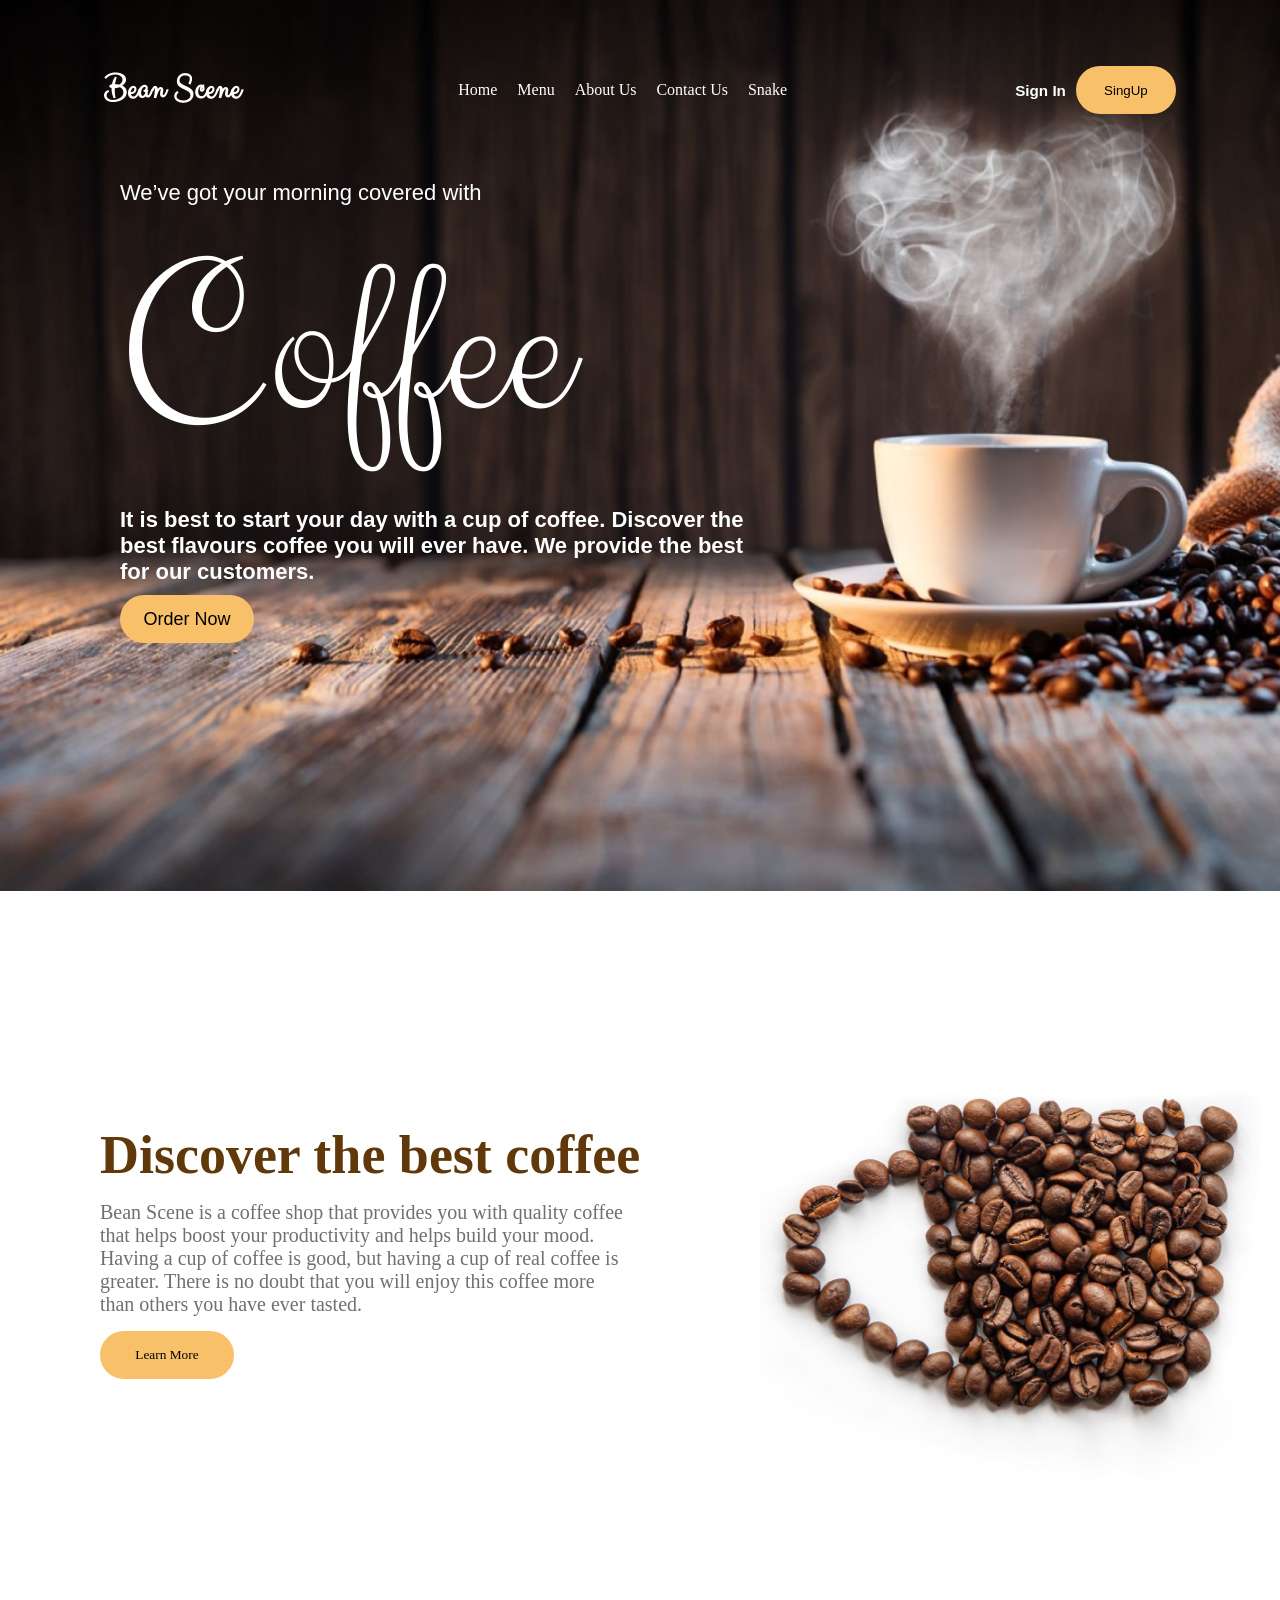
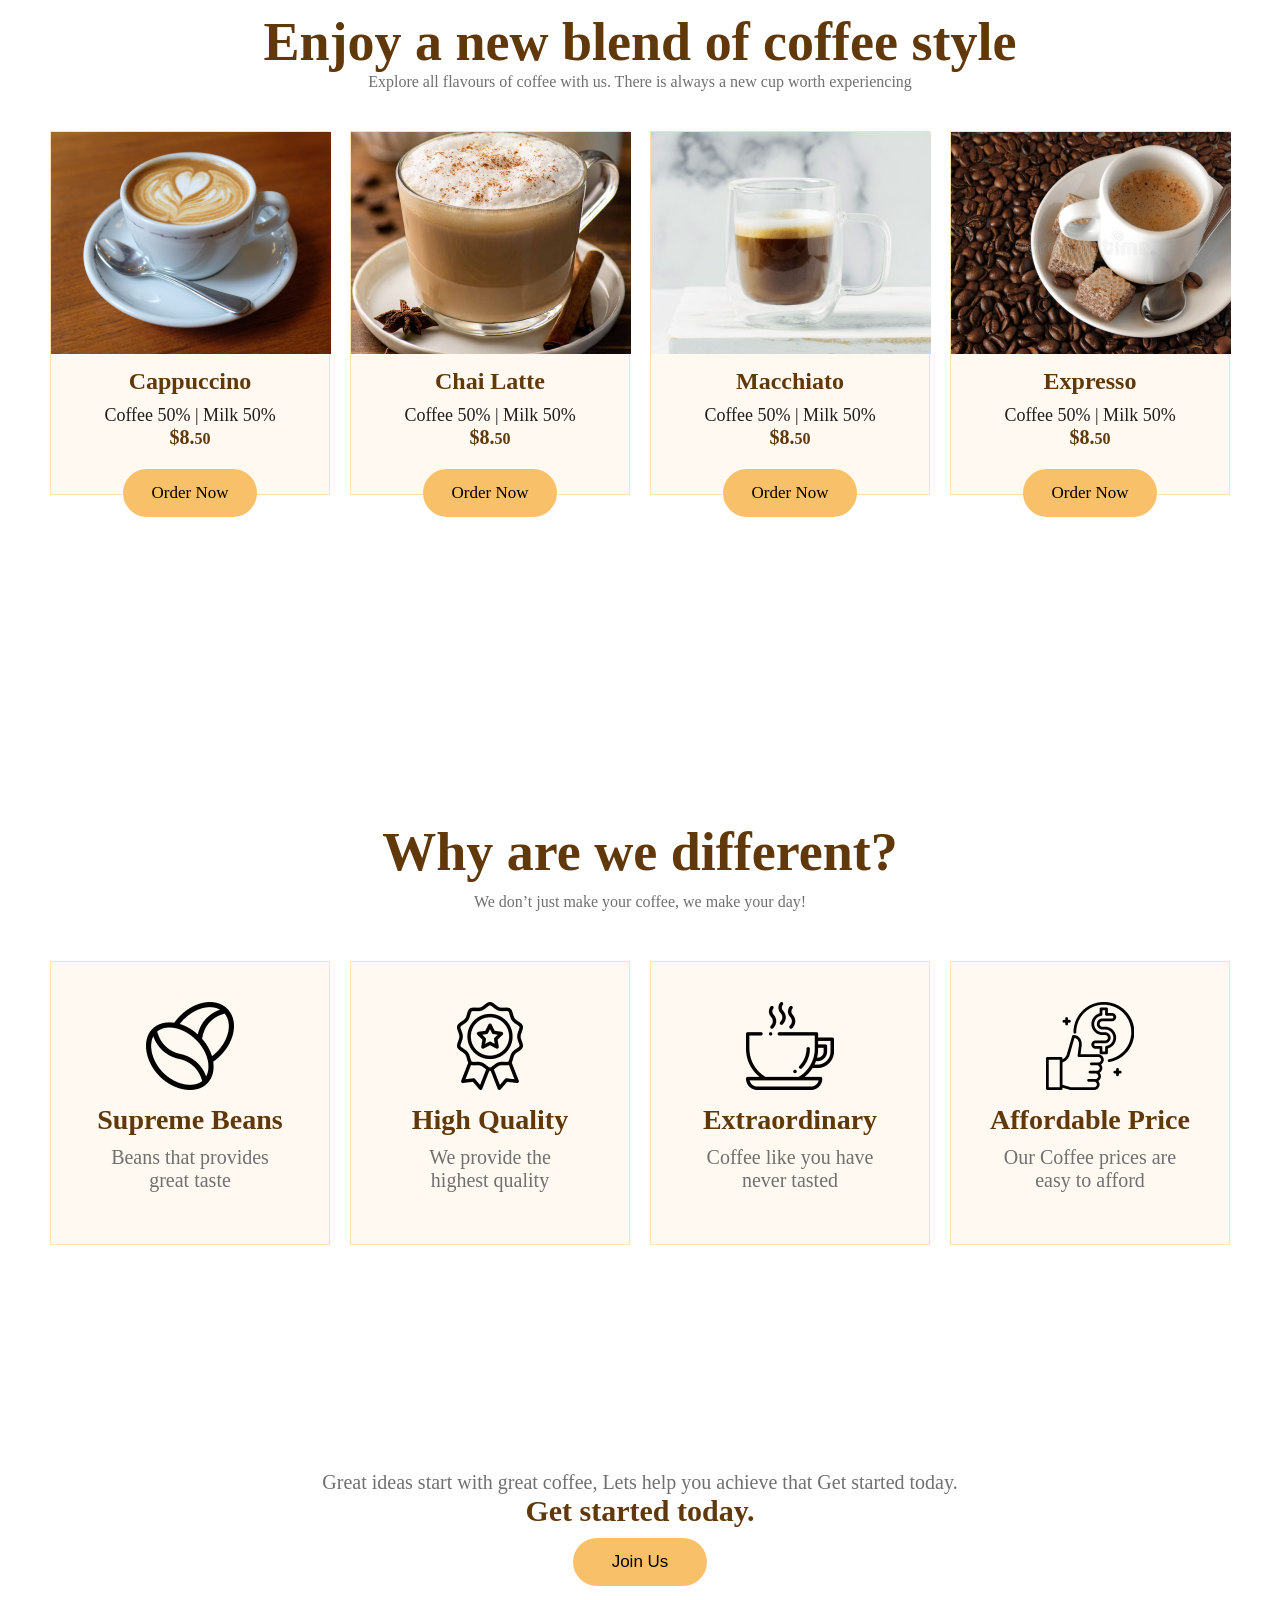
<file: index.html>
<!DOCTYPE html>
<html lang="en">

<head>
    <meta charset="UTF-8">
    <meta http-equiv="X-UA-Compatible" content="IE=edge">
    <meta name="viewport" content="width=device-width, initial-scale=1.0">
    <link rel="stylesheet" href="./css/style.css">
    <link href='https://fonts.googleapis.com/css?family=Clicker Script' rel='stylesheet'>
    <title>Document</title>
</head>

<body>
    <div class="container">
        <div class="content">
            <div class="cont">
                <h2>Bean Scene</h2>
            </div>
            <div class="cont2">
                <ul>
                    <li><a href="#">Home</a></li>
                    <li><a href="#">Menu</a></li>
                    <li><a href="#">About Us</a></li>
                    <li><a href="#">Contact Us</a></li>
                    <li><a href="./snake.html">Snake</a></li>
                </ul>
            </div>
            <div class="cont3">
                <div class="con">
                    <h3>Sign In</h3>
                </div>
                <div class="con2">
                    <button class="but">SingUp</button>
                </div>
            </div>
        </div>
        <div class="content2">
            <p>We’ve got your morning covered with</p>
            <h2>Coffee</h2>
            <h5>It is best to start your day with a cup of coffee. Discover the <br> best flavours coffee you will ever
                have. We provide the best <br> for our customers.</h5>
            <button class="but2">Order Now</button>
        </div>
    </div>

    <!-- Ikkinchi satr boshlanyabdi -->

    <div class="container2">
        <div class="content">
            <h2>Discover the best coffee</h2>
            <p>Bean Scene is a coffee shop that provides you with quality coffee <br> that helps boost your productivity
                and helps build your mood. <br> Having a cup of coffee is good, but having a cup of real coffee is <br>
                greater. There is no doubt that you will enjoy this coffee more <br> than others you have ever tasted.
            </p>
            <button class="but3">Learn More</button>
        </div>
        <div class="content2">
            <img src="/backgound-img/stylized-cup-coffee-out-coffee-beans-flat-lay 1.png" width="500" alt="">
        </div>
    </div>

    <!-- Uchinchi satr boshlanyabdi -->


    <div class="container3">
        <div class="content">
            <h2>Enjoy a new blend of coffee style</h2>
            <p>Explore all flavours of coffee with us. There is always a new cup worth experiencing</p>
        </div>
        <div class="content2">
            <div class="cont">
                <div class="con">
                    <img src="./backgound-img/Rectangle 7.png" alt="">
                    <h3>Cappuccino</h3>
                    <p>Coffee 50% | Milk 50%</p>
                    <h5>$8.<span>50</span></h5>
                    <button class="but4">Order Now</button>
                </div>
                <div class="con">
                    <img src="./backgound-img/Rectangle 9.png" alt="">
                    <h3>Chai Latte</h3>
                    <p>Coffee 50% | Milk 50%</p>
                    <h5>$8.<span>50</span></h5>
                    <button class="but4">Order Now</button>
                </div>
                <div class="con">
                    <img src="./backgound-img/Rectangle 11.png" alt="">
                    <h3>Macchiato</h3>
                    <p>Coffee 50% | Milk 50%</p>
                    <h5>$8.<span>50</span></h5>
                    <button class="but4">Order Now</button>
                </div>
                <div class="con">
                    <img src="./backgound-img/Rectangle 13.png" alt="">
                    <h3>Expresso</h3>
                    <p>Coffee 50% | Milk 50%</p>
                    <h5>$8.<span>50</span></h5>
                    <button class="but4">Order Now</button>
                </div>
            </div>
        </div>
    </div>

    <!-- To'rtinchi satr boshlanyabdi -->

    <div class="container4">
        <div class="content">
            <h2>Why are we different?</h2>
            <p>We don’t just make your coffee, we make your day!</p>
        </div>
        <div class="content2">
            <div class="cont">
                <img src="./img/coffee-beans 1.png" alt="">
                <h2>Supreme Beans</h2>
                <p>Beans that provides <br> great taste</p>
            </div>
            <div class="cont">
                <img src="./img/badge 1.png" alt="">
                <h2>High Quality</h2>
                <p>We provide the <br> highest quality</p>
            </div>
            <div class="cont">
                <img src="./img/coffee-cup 1.png" alt="">
                <h2>Extraordinary</h2>
                <p>Coffee like you have <br> never tasted</p>
            </div>
            <div class="cont">
                <img src="./img/best-price 1.png" alt="">
                <h2>Affordable Price</h2>
                <p>Our Coffee prices are <br> easy to afford</p>
            </div>
        </div>
    </div>

    <!-- Beshinchi satr Boshlandi -->

    <div class="navbar">
        <p>Great ideas start with great coffee, Lets help you achieve that Get started today.</p>
        <h2>Get started today.</h2>
        <button class="but5">Join Us</button>
    </div>


</body>

</html>
</file>
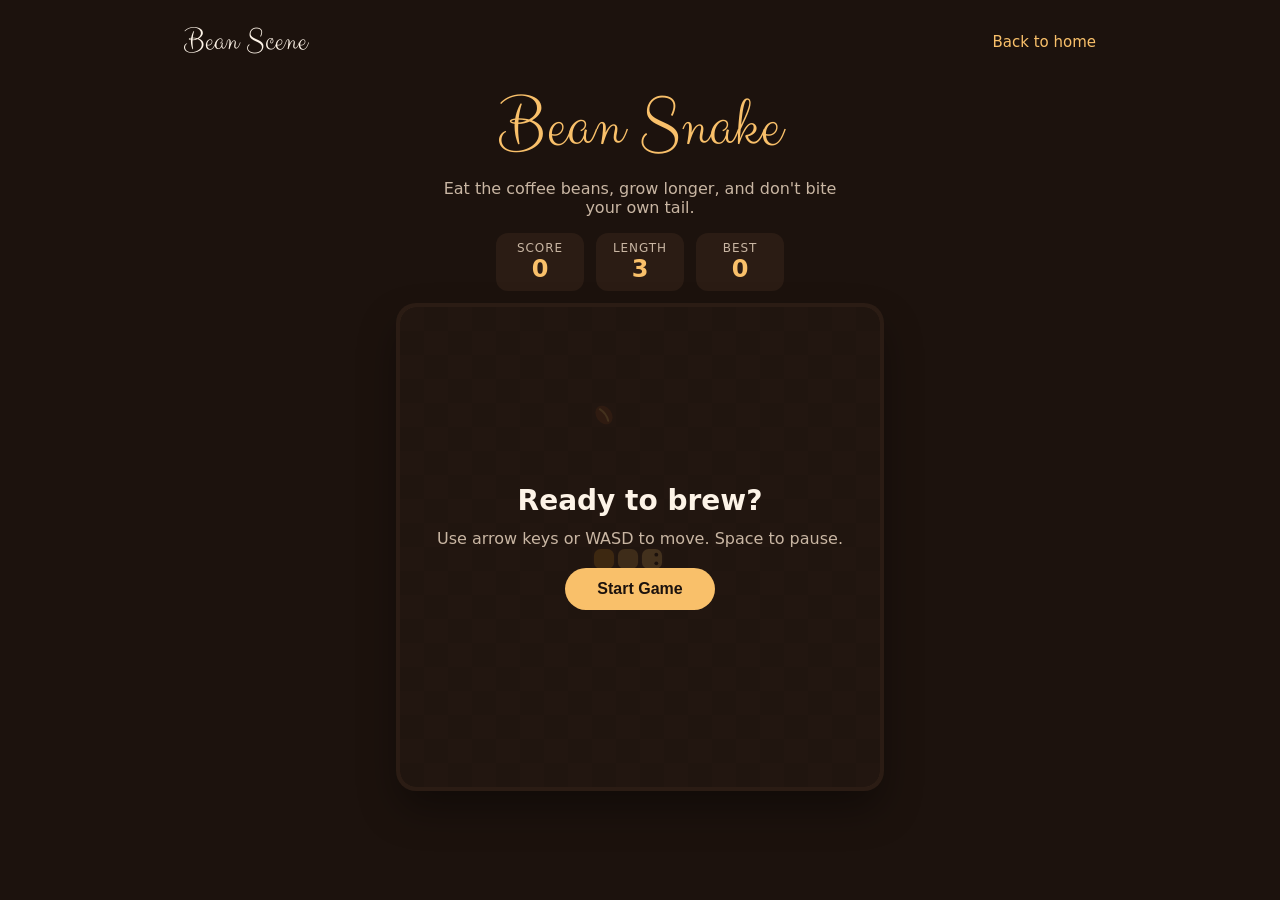
<file: snake.html>
<!DOCTYPE html>
<html lang="en">

<head>
    <meta charset="UTF-8">
    <meta name="viewport" content="width=device-width, initial-scale=1.0">
    <meta name="theme-color" content="#1c120d">
    <meta name="description" content="Bean Snake — guide the snake, eat coffee beans, and grow longer.">
    <link rel="stylesheet" href="./css/snake.css">
    <link href="https://fonts.googleapis.com/css?family=Clicker+Script" rel="stylesheet">
    <title>Bean Snake | Bean Scene</title>
</head>

<body>
    <header class="snake-header">
        <a href="./index.html" class="brand">Bean Scene</a>
        <a href="./index.html" class="back-link">Back to home</a>
    </header>

    <main class="snake-main">
        <h1>Bean Snake</h1>
        <p class="subtitle">Eat the coffee beans, grow longer, and don&apos;t bite your own tail.</p>

        <div class="scoreboard" aria-live="polite">
            <div class="score-box">
                <span class="label">Score</span>
                <span class="value" id="score">0</span>
            </div>
            <div class="score-box">
                <span class="label">Length</span>
                <span class="value" id="length">3</span>
            </div>
            <div class="score-box">
                <span class="label">Best</span>
                <span class="value" id="best">0</span>
            </div>
        </div>

        <div class="board-wrap">
            <canvas id="board" width="480" height="480" aria-label="Snake game board" role="img"></canvas>
            <div class="overlay" id="overlay">
                <h2 id="overlay-title">Ready to brew?</h2>
                <p id="overlay-text">Use arrow keys or WASD to move. Space to pause.</p>
                <button class="play-btn" id="play-btn" type="button">Start Game</button>
            </div>
        </div>

        <div class="controls" aria-label="Touch controls">
            <button type="button" class="ctrl up" data-dir="up" aria-label="Move up">&#9650;</button>
            <button type="button" class="ctrl left" data-dir="left" aria-label="Move left">&#9664;</button>
            <button type="button" class="ctrl pause" id="pause-btn" aria-label="Pause or resume">II</button>
            <button type="button" class="ctrl right" data-dir="right" aria-label="Move right">&#9654;</button>
            <button type="button" class="ctrl down" data-dir="down" aria-label="Move down">&#9660;</button>
        </div>
    </main>

    <script src="./js/snake.js"></script>
</body>

</html>
</file>
<file: css/style.css>
* {
  margin: 0;
  padding: 0;
  box-sizing: border-box;
}

body {
  background-color: white;
}

.container {
  width: 100%;
  height: 99vh;
  background-image: url(/backgound-img/coffee_image.png);
  background-repeat: no-repeat;
  background-size: cover;
}
.container > .content {
  width: 100%;
  height: 20vh;
  display: flex;
  align-items: center;
  justify-content: space-around;
}
.container > .content > .cont h2 {
  color: white;
  font-family: Clicker Script;
  font-size: 35px;
}
.container > .content > .cont2 ul {
  list-style: none;
  display: flex;
  align-items: center;
}
.container > .content > .cont2 ul > li a {
  text-decoration: none;
  color: white;
  padding: 0 10px;
}
.container > .content > .cont3 {
  display: flex;
  align-items: center;
}
.container > .content > .cont3 > .con {
  color: white;
  font-family: Arial, Helvetica, sans-serif;
  font-size: 13px;
  padding: 0 10px;
}
.container > .content > .cont3 > .con2 > .but {
  width: 100px;
  height: 48px;
  border-radius: 27px;
  background-color: #F9C06A;
  border: none;
  cursor: pointer;
}
.container > .content2 {
  width: 1000px;
  margin: 0 120px;
}
.container > .content2 > p {
  color: white;
  font-family: "Gill Sans", "Gill Sans MT", Calibri, "Trebuchet MS", sans-serif;
  font-size: 22px;
}
.container > .content2 > h2 {
  font-size: 220px;
  font-family: Clicker Script;
  color: #FFFFFF;
  font-weight: 300;
}
.container > .content2 > h5 {
  font-size: 22px;
  color: white;
  font-family: "Gill Sans", "Gill Sans MT", Calibri, "Trebuchet MS", sans-serif;
  padding: 10px 0;
}
.container > .content2 > .but2 {
  width: 134px;
  height: 48px;
  background-color: #F9C06A;
  border: none;
  border-radius: 37px;
  font-family: "Franklin Gothic Medium", "Arial Narrow", Arial, sans-serif;
  font-size: 18px;
}

.container2 {
  width: 100%;
  height: 80vh;
  display: flex;
  align-items: center;
  justify-content: space-around;
}
.container2 > .content {
  margin: 0 80px;
}
.container2 > .content > h2 {
  color: var(--coffee, #603809);
  font-family: Playfair Display;
  font-size: 54px;
}
.container2 > .content > p {
  color: #707070;
  font-family: Playfair Display;
  font-size: 20px;
  padding: 15px 0;
}
.container2 > .content > .but3 {
  width: 134px;
  height: 48px;
  background-color: #F9C06A;
  font-family: Playfair Display;
  border-radius: 37px;
  border: none;
}

.container3 {
  width: 100%;
  height: 90vh;
}
.container3 > .content {
  text-align: center;
}
.container3 > .content > h2 {
  color: var(--coffee, #603809);
  font-family: Playfair Display;
  font-size: 54px;
}
.container3 > .content > p {
  color: #707070;
  text-align: center;
  font-family: Playfair Display;
}
.container3 > .content2 > .cont {
  display: flex;
  align-items: center;
  justify-content: space-around;
  padding: 40px;
}
.container3 > .content2 > .cont > .con {
  width: 280px;
  height: 364px;
  border: 1px solid rgba(249, 192, 106, 0.42);
  background: #FFF9F1;
  text-align: center;
}
.container3 > .content2 > .cont > .con > h3 {
  color: var(--coffee, #603809);
  font-family: Playfair Display;
  font-size: 24px;
  padding: 10px 0;
}
.container3 > .content2 > .cont > .con > p {
  color: #1E1E1E;
  font-family: Playfair Display;
  font-size: 18px;
}
.container3 > .content2 > .cont > .con > h5 {
  color: var(--coffee, #603809);
  font-family: Playfair Display;
  font-size: 20px;
}
.container3 > .content2 > .cont > .con > h5 > span {
  font-size: 16px;
}
.container3 > .content2 > .cont > .con > .but4 {
  width: 134px;
  height: 48px;
  background-color: #F9C06A;
  font-family: Playfair Display;
  border-radius: 37px;
  border: none;
  font-size: 17px;
  margin: 20px;
}

.container4 {
  width: 100%;
  height: 70vh;
}
.container4 > .content {
  text-align: center;
}
.container4 > .content > h2 {
  color: var(--coffee, #603809);
  font-family: Playfair Display;
  font-size: 54px;
}
.container4 > .content > p {
  color: #707070;
  text-align: center;
  font-family: Playfair Display;
  padding: 10px 0;
}
.container4 > .content2 {
  display: flex;
  align-items: center;
  justify-content: space-around;
  padding: 40px;
}
.container4 > .content2 > .cont {
  width: 280px;
  height: 284px;
  border: 1px solid rgba(249, 192, 106, 0.42);
  background-color: #FFF9F1;
  text-align: center;
  padding: 40px 0;
  cursor: pointer;
  transition: 0.4s ease-in-out;
}
.container4 > .content2 > .cont > h2 {
  color: var(--coffee, #603809);
  font-family: Playfair Display;
  font-size: 28px;
  padding: 10px 0;
}
.container4 > .content2 > .cont > p {
  color: #707070;
  text-align: center;
  font-family: Playfair Display;
  font-size: 20px;
}
.container4 > .content2 > .cont:hover {
  transition: 0.3s ease-in-out;
  background: #FFEED8;
}

.navbar {
  text-align: center;
  width: 100%;
  height: 20vh;
  margin: 20px 0;
}
.navbar > p {
  color: #707070;
  text-align: center;
  font-family: Playfair Display;
  font-size: 20px;
}
.navbar > h2 {
  color: var(--coffee, #603809);
  font-family: Playfair Display;
  font-size: 30px;
}
.navbar > .but5 {
  width: 134px;
  height: 48px;
  border-radius: 24px;
  background: #F9C06A;
  border: none;
  margin: 10px 0;
  font-size: 17px;
}/*# sourceMappingURL=style.css.map */
</file>
<file: css/snake.css>
*,
*::before,
*::after {
    box-sizing: border-box;
    margin: 0;
    padding: 0;
}

:root {
    --bg: #1c120d;
    --surface: #2b1c14;
    --board: #3a271c;
    --accent: #f9c06a;
    --text: #fdf3e7;
    --muted: #c9b6a3;
}

body {
    min-height: 100vh;
    background: var(--bg);
    color: var(--text);
    font-family: system-ui, -apple-system, "Segoe UI", Roboto, sans-serif;
}

.snake-header {
    display: flex;
    justify-content: space-between;
    align-items: center;
    padding: 20px 24px;
    max-width: 960px;
    margin: 0 auto;
}

.brand {
    font-family: "Clicker Script", cursive;
    font-size: 32px;
    color: var(--text);
    text-decoration: none;
}

.back-link {
    color: var(--accent);
    text-decoration: none;
    font-size: 15px;
}

.back-link:hover,
.back-link:focus-visible {
    text-decoration: underline;
}

.snake-main {
    display: flex;
    flex-direction: column;
    align-items: center;
    gap: 16px;
    padding: 8px 16px 40px;
}

h1 {
    font-family: "Clicker Script", cursive;
    font-weight: 400;
    font-size: clamp(48px, 10vw, 72px);
    color: var(--accent);
    line-height: 1;
}

.subtitle {
    color: var(--muted);
    text-align: center;
    max-width: 420px;
}

.scoreboard {
    display: flex;
    gap: 12px;
}

.score-box {
    display: flex;
    flex-direction: column;
    align-items: center;
    min-width: 88px;
    padding: 8px 16px;
    background: var(--surface);
    border-radius: 12px;
}

.score-box .label {
    font-size: 12px;
    text-transform: uppercase;
    letter-spacing: 0.08em;
    color: var(--muted);
}

.score-box .value {
    font-size: 24px;
    font-weight: 700;
    color: var(--accent);
    font-variant-numeric: tabular-nums;
}

.board-wrap {
    position: relative;
    width: min(480px, 92vw);
    aspect-ratio: 1;
}

#board {
    width: 100%;
    height: 100%;
    display: block;
    border-radius: 16px;
    background: var(--board);
    box-shadow: 0 0 0 4px var(--surface), 0 20px 40px rgba(0, 0, 0, 0.4);
    touch-action: none;
}

.overlay {
    position: absolute;
    inset: 0;
    display: flex;
    flex-direction: column;
    align-items: center;
    justify-content: center;
    gap: 12px;
    padding: 24px;
    text-align: center;
    background: rgba(28, 18, 13, 0.82);
    border-radius: 16px;
}

.overlay[hidden] {
    display: none;
}

.overlay h2 {
    font-size: 28px;
}

.overlay p {
    color: var(--muted);
}

.play-btn {
    margin-top: 8px;
    padding: 12px 32px;
    border: none;
    border-radius: 999px;
    background: var(--accent);
    color: var(--bg);
    font-size: 16px;
    font-weight: 700;
    cursor: pointer;
    transition: transform 0.15s ease;
}

.play-btn:hover {
    transform: translateY(-2px);
}

.play-btn:focus-visible,
.ctrl:focus-visible {
    outline: 3px solid var(--text);
    outline-offset: 3px;
}

.controls {
    display: grid;
    grid-template-columns: repeat(3, 56px);
    grid-template-rows: repeat(3, 56px);
    gap: 8px;
    grid-template-areas:
        ". up ."
        "left pause right"
        ". down .";
}

.ctrl {
    border: none;
    border-radius: 12px;
    background: var(--surface);
    color: var(--accent);
    font-size: 20px;
    font-weight: 700;
    cursor: pointer;
    touch-action: manipulation;
}

.ctrl:active {
    background: var(--board);
}

.ctrl.up { grid-area: up; }
.ctrl.down { grid-area: down; }
.ctrl.left { grid-area: left; }
.ctrl.right { grid-area: right; }
.ctrl.pause { grid-area: pause; font-size: 16px; }

@media (hover: hover) and (pointer: fine) {
    .controls {
        display: none;
    }
}
</file>
